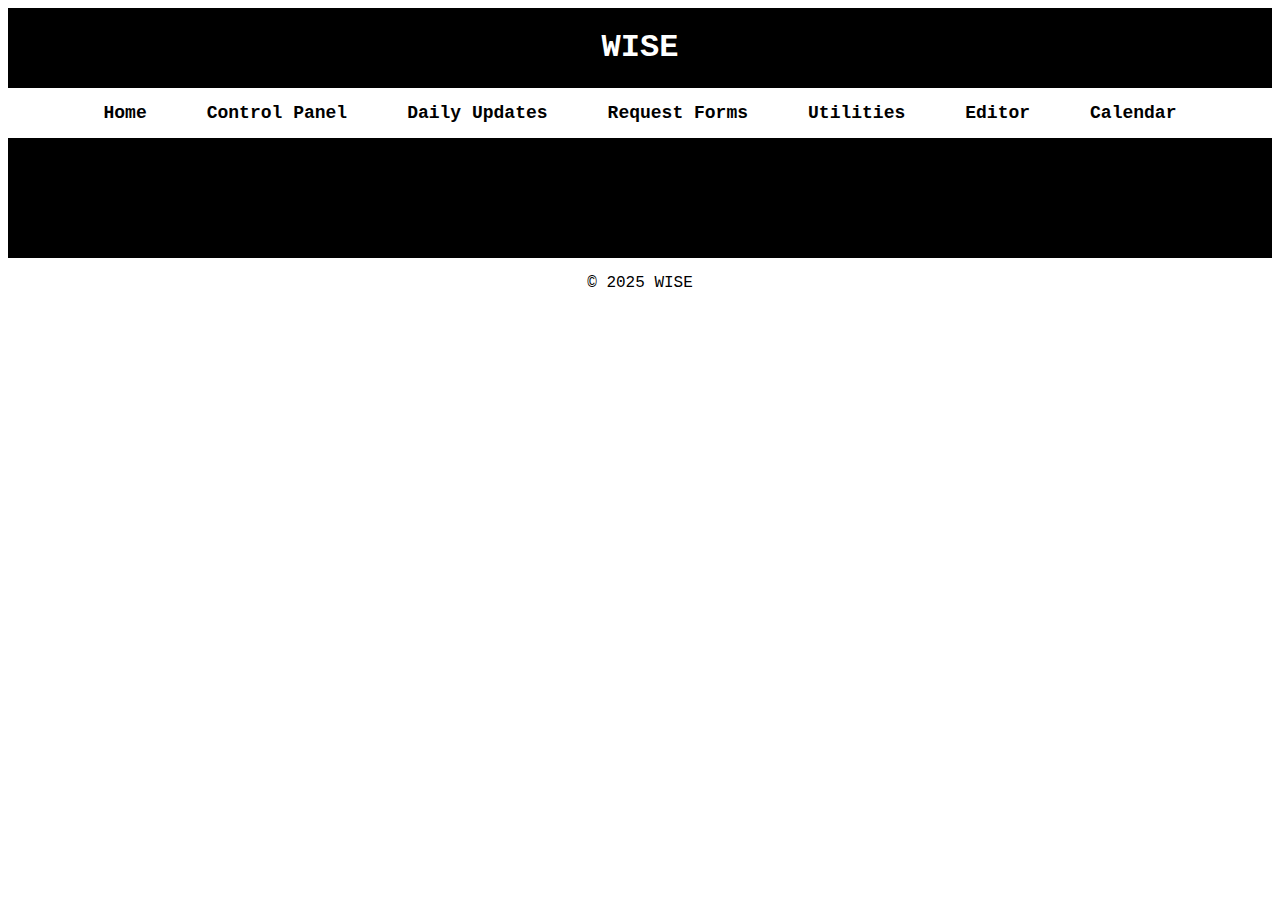
<file: editor.html>
<!DOCTYPE html>
<html lang="en">
    <head>
        <title>WISE</title>
        <meta charset="UTF-8">
        <meta name="viewport" content="width=device-width, initial-scale=1.0">
        <link rel="stylesheet" href="style.css">
        <link rel="stylesheet" href="https://cdnjs.cloudflare.com/ajax/libs/font-awesome/6.4.2/css/all.min.css">
    </head>
    <body>
        <header>
            <h1>WISE</h1>
        </header>

        <nav>
            <ul>
                <li><a href=landing.html>Home</a></li> <!-- landing page for wise -->
                <li><a href="index.html">Control Panel</a></li> <!-- control panel showing task list, avatar, pet, spotify player, time, date, weather, progress bar for daily tasks, activity log, and a cute little awards section -->
                <li><a href="updates.html">Daily Updates</a></li> <!-- for daily news -->
                <li><a href="forms.html">Request Forms</a></li> <!-- for leave requests, item requests, etc. -->
                <li><a href="utilities.html">Utilities</a></li> <!-- calculator, notes, chatbox, leaderboard, cat photo folder, employee data folder, chrome dino game -->
                <li><a href="editor.html">Editor</a></li> <!-- document editor -->
                <li><a href="calendar.html">Calendar</a></li> <!-- calendar with scheduling system -->
            </ul>
        </nav>

        <main>                
        </main>

        <footer class="footer">
            <p>&copy; 2025 WISE</p>
        </footer>

        <script src="script.js"></script>
    </body>
</html>
</file>
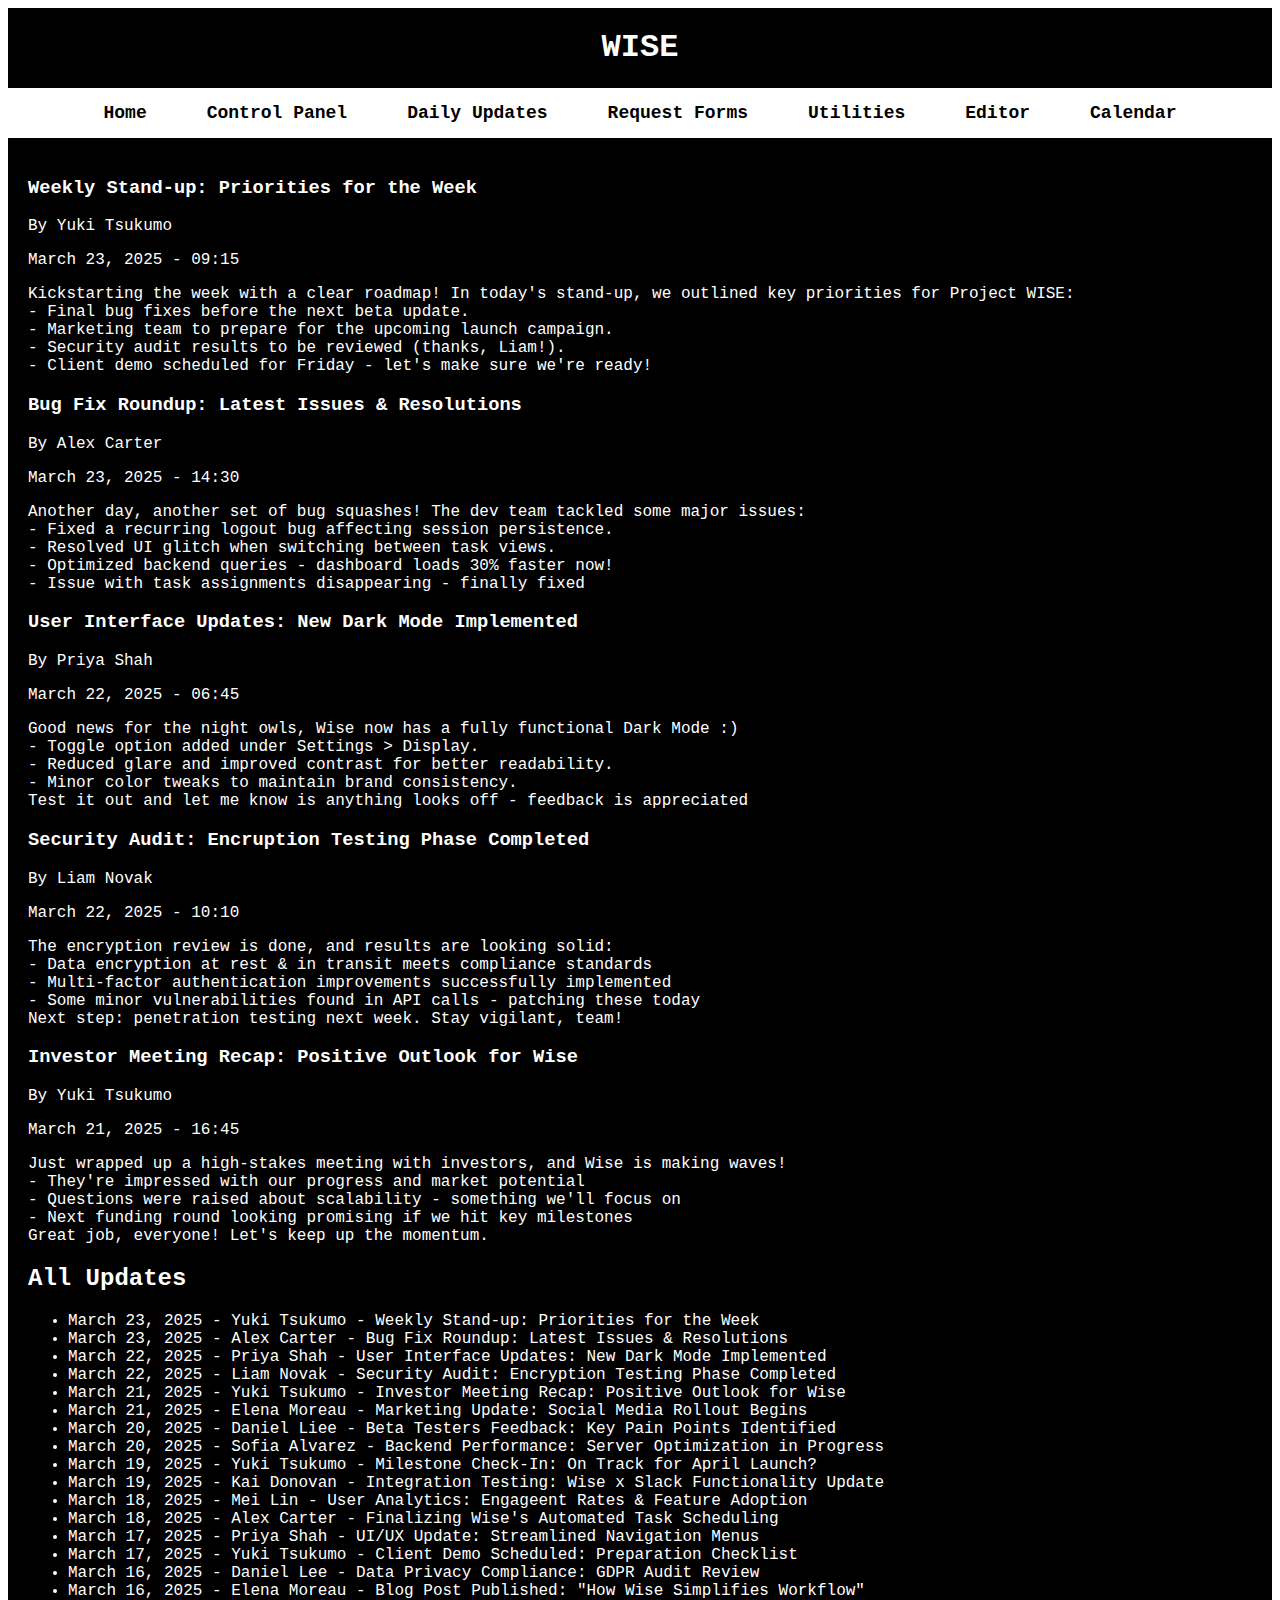
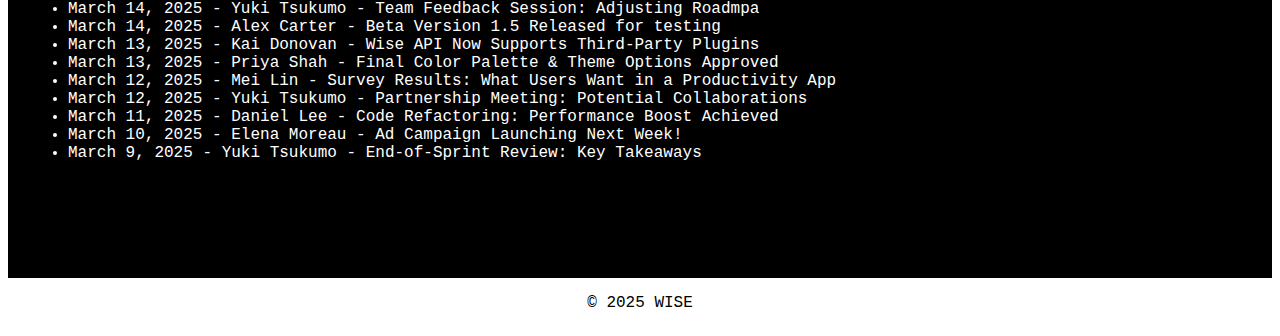
<file: updates.html>
<!DOCTYPE html>
<html lang="en">
    <head>
        <title>WISE</title>
        <meta charset="UTF-8">
        <meta name="viewport" content="width=device-width, initial-scale=1.0">
        <link rel="stylesheet" href="style.css">
        <link rel="stylesheet" href="https://cdnjs.cloudflare.com/ajax/libs/font-awesome/6.4.2/css/all.min.css">
    </head>
    <body>
        <header>
            <h1>WISE</h1>
        </header>

        <nav>
            <ul>
                <li><a href="landing.html">Home</a></li> <!-- landing page for wise -->
                <li><a href="index.html">Control Panel</a></li> <!-- control panel showing task list, avatar, pet, spotify player, time, date, weather, progress bar for daily tasks, activity log, and a cute little awards section -->
                <li><a href="updates.html">Daily Updates</a></li> <!-- for daily news -->
                <li><a href="forms.html">Request Forms</a></li> <!-- for leave requests, item requests, etc. -->
                <li><a href="utilities.html">Utilities</a></li> <!-- calculator, notes, chatbox, leaderboard, cat photo folder, employee data folder, chrome dino game -->
                <li><a href="editor.html">Editor</a></li> <!-- document editor -->
                <li><a href="calendar.html">Calendar</a></li> <!-- calendar with scheduling system -->
            </ul>
        </nav>

        <main>
            <div class="updates-container">
                <div class="daily-updates">
                    <div class="update-box" id="update-1">
                        <h3 class="update-title">Weekly Stand-up: Priorities for the Week</h3>
                        <p class="update-author">By Yuki Tsukumo</p>
                        <p class="update-timestamp">March 23, 2025 - 09:15</p>
                        <p class="update-description">
                            Kickstarting the week with a clear roadmap! In today's stand-up, we outlined key priorities for Project WISE:</br>
                            - Final bug fixes before the next beta update.</br>
                            - Marketing team to prepare for the upcoming launch campaign.</br>
                            - Security audit results to be reviewed (thanks, Liam!).</br>
                            - Client demo scheduled for Friday - let's make sure we're ready!</br>
                        </p>
                    </div>
                    <div class="update-box" id="update-2">
                        <h3 class="update-title">Bug Fix Roundup: Latest Issues & Resolutions</h3>
                        <p class="update-author">By Alex Carter</p>
                        <p class="update-timestamp">March 23, 2025 - 14:30</p>
                        <p class="update-description">
                            Another day, another set of bug squashes! The dev team tackled some major issues:</br>
                            - Fixed a recurring logout bug affecting session persistence.</br>
                            - Resolved UI glitch when switching between task views.</br>
                            - Optimized backend queries - dashboard loads 30% faster now!</br>
                            - Issue with task assignments disappearing - finally fixed</br>
                        </p>
                    </div>
                    <div class="update-box" id="update-3">
                        <h3 class="update-title">User Interface Updates: New Dark Mode Implemented</h3>
                        <p class="update-author">By Priya Shah</p>
                        <p class="update-timestamp">March 22, 2025 - 06:45</p>
                        <p class="update-description">
                            Good news for the night owls, Wise now has a fully functional Dark Mode :) </br>
                            - Toggle option added under Settings > Display. </br>
                            - Reduced glare and improved contrast for better readability. </br>
                            - Minor color tweaks to maintain brand consistency. </br>
                            Test it out and let me know is anything looks off - feedback is appreciated </br>
                        </p>
                    </div>
                    <div class="update-box">
                        <h3 class="update-title">Security Audit: Encruption Testing Phase Completed</h3>
                        <p class="update-author">By Liam Novak</p>
                        <p class="update-timestamp">March 22, 2025 - 10:10</p>
                        <p class="update-description">
                            The encryption review is done, and results are looking solid: </br>
                            - Data encryption at rest & in transit meets compliance standards </br>
                            - Multi-factor authentication improvements successfully implemented </br>
                            - Some minor vulnerabilities found in API calls - patching these today </br>
                            Next step: penetration testing next week. Stay vigilant, team! </br>
                        </p>
                    </div>
                    <div class="update-box">
                        <h3 class="update-title">Investor Meeting Recap: Positive Outlook for Wise</h3>
                        <p class="update-author">By Yuki Tsukumo</p>
                        <p class="update-timestamp">March 21, 2025 - 16:45</p>
                        <p class="update-description">
                            Just wrapped up a high-stakes meeting with investors, and Wise is making waves! </br>
                            - They're impressed with our progress and market potential </br>
                            - Questions were raised about scalability - something we'll focus on </br>
                            - Next funding round looking promising if we hit key milestones </br>
                            Great job, everyone! Let's keep up the momentum. </br>
                        </p>
                    </div>
                </div>
                <div class="post-list">
                    <div class="post-list">
                        <h2 class="post-list-title">All Updates</h2>
                        <ul class="post-list-items">
                            <li class="post-item">
                                <span class="post-date">March 23, 2025</span> - 
                                <span class="post-author">Yuki Tsukumo</span> - 
                                <span class="post-title">Weekly Stand-up: Priorities for the Week</span>
                            </li>
                            <li class="post-item">
                                <span class="post-date">March 23, 2025</span> - 
                                <span class="post-author">Alex Carter</span> - 
                                <span class="post-title">Bug Fix Roundup: Latest Issues & Resolutions</span>
                            </li>
                            <li class="post-item">
                                <span class="post-date">March 22, 2025</span> - 
                                <span class="post-author">Priya Shah</span> - 
                                <span class="post-title">User Interface Updates: New Dark Mode Implemented</span>
                            </li>
                            <li class="post-item">
                                <span class="post-date">March 22, 2025</span> - 
                                <span class="post-author">Liam Novak</span> - 
                                <span class="post-title">Security Audit: Encryption Testing Phase Completed</span>
                            </li>
                            <li class="post-item">
                                <span class="post-date">March 21, 2025</span> - 
                                <span class="post-author">Yuki Tsukumo</span> - 
                                <span class="post-title">Investor Meeting Recap: Positive Outlook for Wise</span>
                            </li>
                            <li class="post-item">
                                <span class="post-date">March 21, 2025</span> - 
                                <span class="post-author">Elena Moreau</span> - 
                                <span class="post-title">Marketing Update: Social Media Rollout Begins</span>
                            </li>
                            <li class="post-item">
                                <span class="post-date">March 20, 2025</span> - 
                                <span class="post-author">Daniel Liee</span> - 
                                <span class="post-title">Beta Testers Feedback: Key Pain Points Identified</span>
                            </li>
                            <li class="post-item">
                                <span class="post-date">March 20, 2025</span> - 
                                <span class="post-author">Sofia Alvarez</span> - 
                                <span class="post-title">Backend Performance: Server Optimization in Progress</span>
                            </li>
                            <li class="post-item">
                                <span class="post-date">March 19, 2025</span> - 
                                <span class="post-author">Yuki Tsukumo</span> - 
                                <span class="post-title">Milestone Check-In: On Track for April Launch?</span>
                            </li>
                            <li class="post-item">
                                <span class="post-date">March 19, 2025</span> - 
                                <span class="post-author">Kai Donovan</span> - 
                                <span class="post-title">Integration Testing: Wise x Slack Functionality Update</span>
                            </li>
                            <li class="post-item">
                                <span class="post-date">March 18, 2025</span> - 
                                <span class="post-author">Mei Lin</span> - 
                                <span class="post-title">User Analytics: Engageent Rates & Feature Adoption</span>
                            </li>
                            <li class="post-item">
                                <span class="post-date">March 18, 2025</span> - 
                                <span class="post-author">Alex Carter</span> - 
                                <span class="post-title">Finalizing Wise's Automated Task Scheduling</span>
                            </li>
                            <li class="post-item">
                                <span class="post-date">March 17, 2025</span> - 
                                <span class="post-author">Priya Shah</span> - 
                                <span class="post-title">UI/UX Update: Streamlined Navigation Menus</span>
                            </li>
                            <li class="post-item">
                                <span class="post-date">March 17, 2025</span> - 
                                <span class="post-author">Yuki Tsukumo</span> - 
                                <span class="post-title">Client Demo Scheduled: Preparation Checklist</span>
                            </li>
                            <li class="post-item">
                                <span class="post-date">March 16, 2025</span> - 
                                <span class="post-author">Daniel Lee</span> - 
                                <span class="post-title">Data Privacy Compliance: GDPR Audit Review</span>
                            </li>
                            <li class="post-item">
                                <span class="post-date">March 16, 2025</span> - 
                                <span class="post-author">Elena Moreau</span> - 
                                <span class="post-title">Blog Post Published: "How Wise Simplifies Workflow"</span>
                            </li>
                            <li class="post-item">
                                <span class="post-date">March 14, 2025</span> - 
                                <span class="post-author">Yuki Tsukumo</span> - 
                                <span class="post-title">Team Feedback Session: Adjusting Roadmpa</span>
                            </li>
                            <li class="post-item">
                                <span class="post-date">March 14, 2025</span> - 
                                <span class="post-author">Alex Carter</span> - 
                                <span class="post-title">Beta Version 1.5 Released for testing</span>
                            </li>
                            <li class="post-item">
                                <span class="post-date">March 13, 2025</span> - 
                                <span class="post-author">Kai Donovan</span> - 
                                <span class="post-title">Wise API Now Supports Third-Party Plugins</span>
                            </li>
                            <li class="post-item">
                                <span class="post-date">March 13, 2025</span> - 
                                <span class="post-author">Priya Shah</span> - 
                                <span class="post-title">Final Color Palette & Theme Options Approved</span>
                            </li>
                            <li class="post-item">
                                <span class="post-date">March 12, 2025</span> - 
                                <span class="post-author">Mei Lin</span> - 
                                <span class="post-title">Survey Results: What Users Want in a Productivity App</span>
                            </li>
                            <li class="post-item">
                                <span class="post-date">March 12, 2025</span> - 
                                <span class="post-author">Yuki Tsukumo</span> - 
                                <span class="post-title">Partnership Meeting: Potential Collaborations</span>
                            </li>
                            <li class="post-item">
                                <span class="post-date">March 11, 2025</span> - 
                                <span class="post-author">Daniel Lee</span> - 
                                <span class="post-title">Code Refactoring: Performance Boost Achieved</span>
                            </li>
                            <li class="post-item">
                                <span class="post-date">March 10, 2025</span> - 
                                <span class="post-author">Elena Moreau</span> - 
                                <span class="post-title">Ad Campaign Launching Next Week!</span>
                            </li>
                            <li class="post-item">
                                <span class="post-date">March 9, 2025</span> - 
                                <span class="post-author">Yuki Tsukumo</span> - 
                                <span class="post-title">End-of-Sprint Review: Key Takeaways</span>
                            </li>
                        </ul>
                    </div>                    
                </div>
            </div>                               
        </main>

        <footer class="footer">
            <p>&copy; 2025 WISE</p>
        </footer>

        <script src="script.js"></script>
    </body>
</html>
</file>
<file: style.css>
html {
    max-width: 100%;
    overflow-x: hidden;
}

body {
    font-family: 'Courier New', Courier, monospace;
    max-width: 100%;
    overflow-x: hidden;
}

header {
    display: flex;
    align-content: center;
    justify-content: center;
    background-color: black;
    color: white;
}

nav {
    display: flex;
    justify-content: space-around;
    align-items: center;
    background: white;
    padding: 15px;
}

nav a {
    color: black;
    text-decoration: none;
    font-size: 18px;
    font-weight: bold;
    padding: 10px 20px;
    transition: 0.3s ease-in-out;
}

nav a:hover {
    background: black;
    color: white;
    border-radius: 5px;
}

nav ul {
    list-style: none;
    padding: 0;
    margin: 0;
    display: flex;
    gap: 20px;
}

nav li {
    display: inline;
}

main {
    display: grid;
    width: 100%;
    grid-template-areas:
    "task-list spotify-player time"
    "task-list progress-bar ."
    "task-list . ."
    "task-list . pet"
    "profile activity-log achievements";
    gap: 20px;
    padding: 20px;
    background-color: black;
    color: white;
    overflow-x: hidden;
}

.task-list { grid-area: task-list; }
.avatar { grid-area: profile; }
.pet { grid-area: pet; }
.spotify-player { grid-area: spotify-player; }
.time { grid-area: time; }
.date { grid-area: time; }
.weather { grid-area: time; }
.progress-bar { grid-area: progress-bar; }
.activity-log { grid-area: activity-log; }
.achievements { grid-area: achievements; }

.task-list {
    display: flex;
    flex-direction: column;
    align-items: center;
    justify-content: center;
    background-color: white;
    color: black;
    padding: 5px;
    border-radius: 10px;
}

.task-list h2 {
    display: flex;
    align-items: center;
    justify-content: center;
    width: 100%;
    margin-bottom: 10px;
    margin-top: -5px;
}

.task-list ul {
    list-style-type: none;
    padding: 0;
    margin: 0;
    display: block;
}

.task-list li {
    display: flex;
    align-items: center;
    gap: 3px;
}

.task-list input[type="checkbox"] {
    appearance: none;
    margin-bottom: -1px;
    border-radius: 50%;
    border: 5px solid black;
    background-color: transparent;
    cursor: pointer;
    position: relative;
    width: 6px;
    height: 6px;
    display: inline-block;
    transition: background-color 0.2s ease-in-out;
}

.task-list input[type="checkbox"]:checked {
    background-color: rgb(8, 255, 8);
    border-color: rgb(8, 255, 8);
}

.avatar {
    display: flex;
    align-items: center;
    justify-content: center;
    justify-self: start;
    padding: 20px;
}

.avatar img {
    width: 150px;
    height: 150px;
    border-radius: 50%;
    object-fit: cover;
    border: 2px solid white;
}

.user-info {
    display: flex;
    flex-direction: column;
    margin-left: 50px;
    justify-content: center;
    align-items: center;
    gap: 3px;
}

.user-info h2,
.user-info h3,
.user-info p {
    margin: 2px 0;
}

.font {
    font-style:italic;
}

.top-right {
    display: flex;
    flex-direction: column;
    align-items: center;
    justify-content: center;
    gap: 5px;
}

.time {
    font-size: 16px;
    font-weight: bold;
    color: black;
    background-color: white;
    padding: 10px 15px;
    border-radius: 8px;
    text-align: center;
    width: fit-content;
    min-width: 100px;
    max-height: 30px;
    align-content: center;
    justify-content: center;
}

.date {
    font-size: 16px;
    font-weight: bold;
    color: black;
    background-color: white;
    padding: 10px 15px;
    border-radius: 8px;
    text-align: center;
    width: fit-content;
    min-width: 100px;
    max-height: 30px;
    align-content: center;
    justify-content: center;
}

.weather {
    font-size: 16px;
    font-weight: bold;
    color: black;
    background-color: white;
    padding: 10px 15px;
    border-radius: 8px;
    text-align: center;
    width: fit-content;
    min-width: 100px;
    max-height: 30px;
    align-content: center;
    justify-content: center;
}

.pet {
    display: flex;
    justify-content: center;
    align-items: center;
    border-radius: 10px;
    overflow: hidden;
}

.pet-clip {
    max-height: 150px;
    max-width: 300px;
    border-radius: 10px;
    object-fit: cover;
}

footer {
    display: flex;
    align-content: center;
    justify-content: center;
}
</file>
